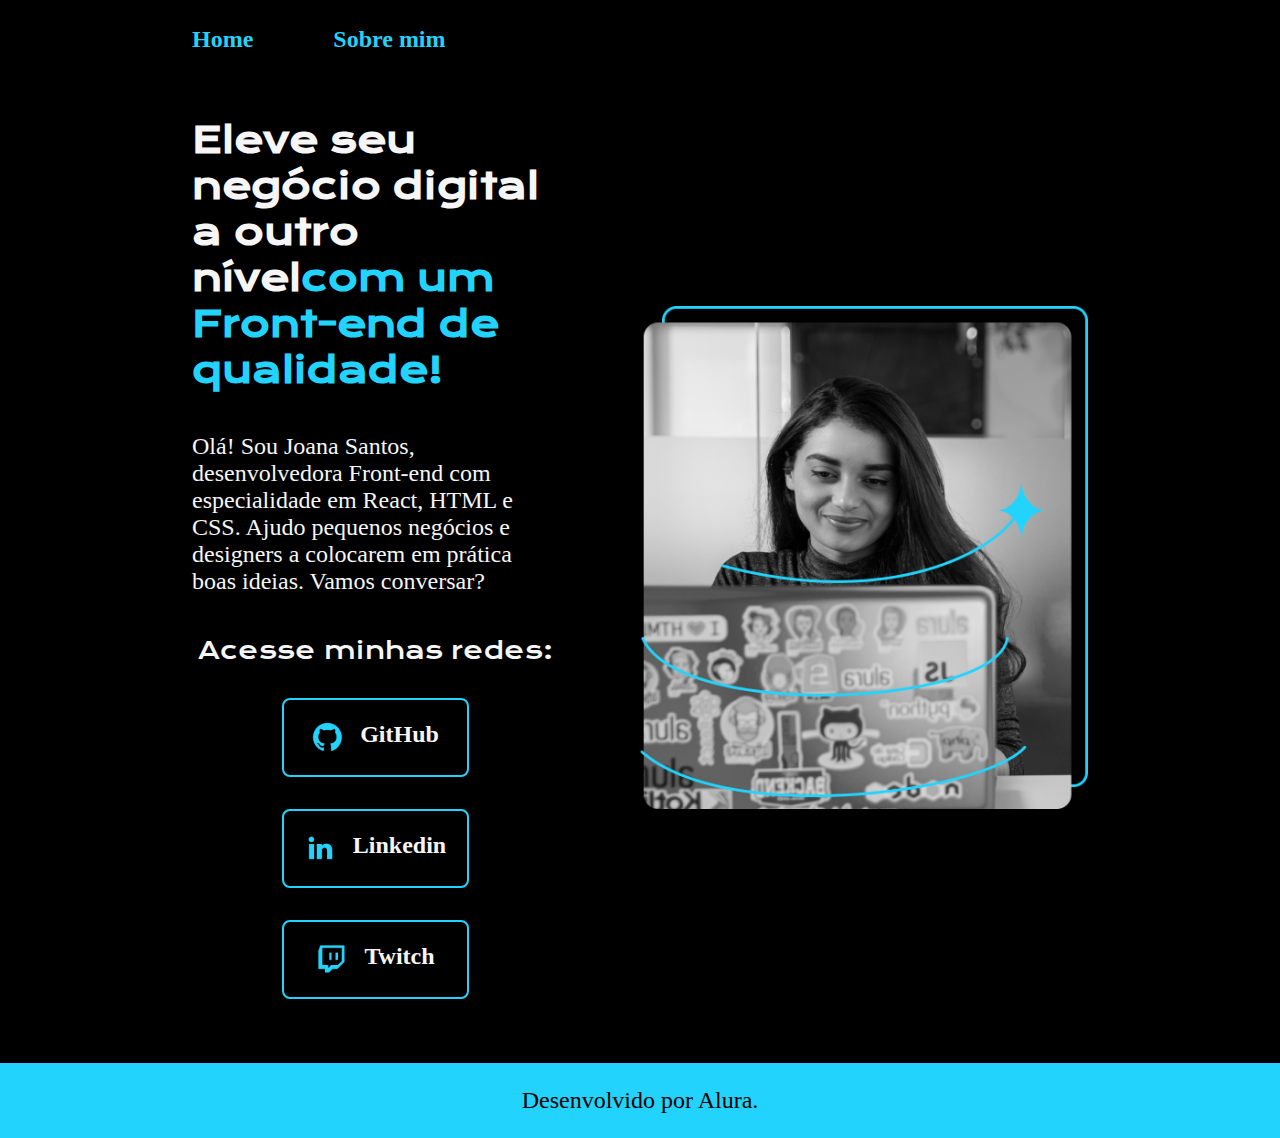
<file: index.html>
<!DOCTYPE html>
<html lang="pt-br">

<head>
    <meta charset="UTF-8">
    <meta http-equiv="X-UA-Compatible" content="IE=edge">
    <meta name="viewport" content="width=device-width, initial-scale=1.0">
    <title>Portifolio</title>
    <link rel="stylesheet" href="styles/style.css">
</head>

<body>
    <header class="cabecalho">
        <nav class="cabecalho__menu">
            <a class="cabecalho__menu__link" href="index.html">Home</a>
            <a class="cabecalho__menu__link" href="about.html" target="_blank">Sobre mim</a>
        </nav>
    </header>
    <main class="apresentacao">
        <section class="apresentacao__conteudo">
            <h1 class="apresentacao__conteudo__titulo">Eleve seu negócio digital a outro nível<strong
                    class="titulo-destaque">com um Front-end de qualidade!
                </strong></h1>
            <p class="apresentacao__conteudo__texto">Olá! Sou Joana Santos, desenvolvedora
                Front-end com especialidade em React, HTML e
                CSS. Ajudo pequenos negócios e designers a
                colocarem em prática boas ideias. Vamos
                conversar?</p>
            <div class="apresentacao__links">
                <h2 class="apresentacao__links_subtitulo">Acesse minhas redes:</h2>
                <a class="apresentacao__links__navegacao" href="https://github.com/guilhermeonrails">
                    <img src="assets/github.png" alt="logo github">
                    GitHub
                </a>
                <a class="apresentacao__links__navegacao" href="https://www.linkedin.com/in/osmair-junior-a42887221/">
                    <img src="assets/linkedin.png" alt="Logo linkedin">
                    Linkedin
                </a>
                <a class="apresentacao__links__navegacao" href="">
                    <img  src="assets/twitch.png" alt="Logo da twitch">
                    Twitch
                </a>
            </div>
        </section>
        <img class="apresentacao__imagem" src="assets/Imagem.png" alt="Foto da Joana Santos programando">
    </main>
    <footer class="rodape">
        <p>Desenvolvido por Alura.</p>
    </footer>
</body>

</html>
</file>
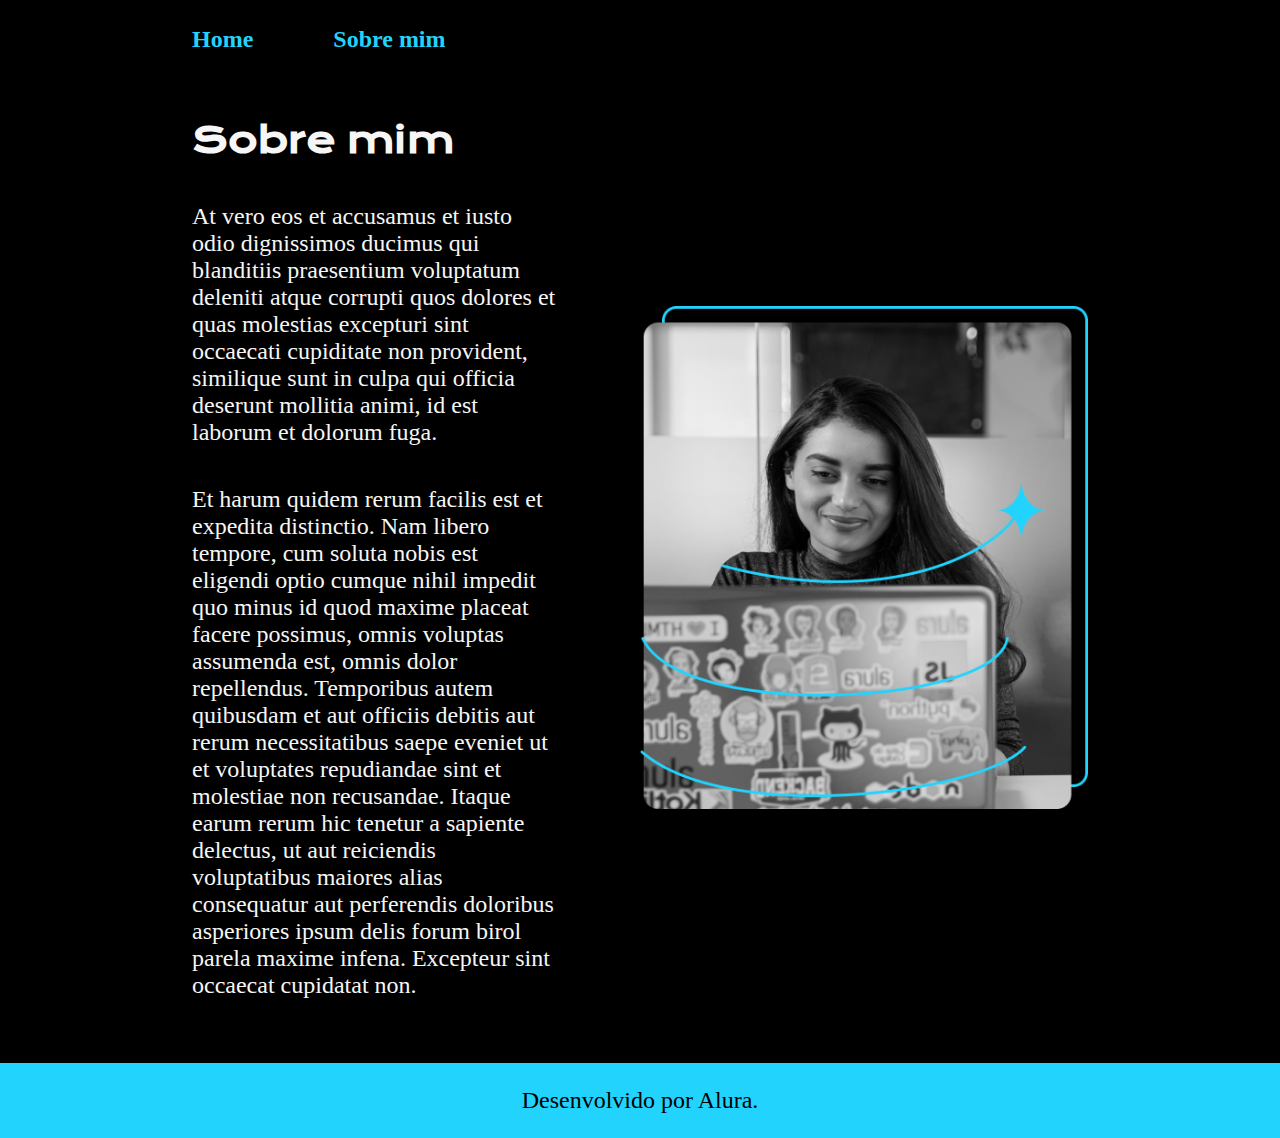
<file: about.html>
<!DOCTYPE html>
<html lang="PT-BR">
<head>
    <meta charset="UTF-8">
    <meta name="viewport" content="width=device-width, initial-scale=1.0">
    <link rel="stylesheet" href="./styles/style.css">
    <title>Sobre mim</title>
</head>
<body>
    <header class="cabecalho">

        <nav class="cabecalho__menu">
            <a class="cabecalho__menu__link" href="index.html">Home</a>
            <a class="cabecalho__menu__link" href="about.html" target="_blank">Sobre mim</a>
        </nav>

    </header>

    <main class="apresentacao">

        <section class="apresentacao__conteudo">
            <h1 class="apresentacao__conteudo__titulo">Sobre mim</h1>
            <p class="apresentacao__conteudo__texto">At vero eos et accusamus et iusto odio dignissimos ducimus qui blanditiis praesentium voluptatum deleniti atque corrupti quos dolores et quas molestias excepturi sint occaecati cupiditate non provident, similique sunt in culpa qui officia deserunt mollitia animi, id est laborum et dolorum fuga.</p>
            <p class="apresentacao__conteudo__texto">Et harum quidem rerum facilis est et expedita distinctio. Nam libero tempore, cum soluta nobis est eligendi optio cumque nihil impedit quo minus id quod maxime placeat facere possimus, omnis voluptas assumenda est, omnis dolor repellendus. Temporibus autem quibusdam et aut officiis debitis aut rerum necessitatibus saepe eveniet ut et voluptates repudiandae sint et molestiae non recusandae. Itaque earum rerum hic tenetur a sapiente delectus, ut aut reiciendis voluptatibus maiores alias consequatur aut perferendis doloribus asperiores ipsum delis forum birol parela maxime infena. Excepteur sint occaecat cupidatat non.</p>
        </section>

        <img class="apresentacao__imagem" src="./assets/Imagem.png" alt="Foto de perfil">

    </main>

    <footer class="rodape">

        <p>Desenvolvido por Alura.</p>

    </footer>
</body>
</html>
</file>
<file: styles/style.css>
@import url('https://fonts.googleapis.com/css2?family=Krona+One&family=Montserrat:wght@400;600&display=swap');

:root {
    --cor-primaria: #000000;
    --cor-secundaria: #F6F6F6;
    --cor-terciaria: #22D4FD;
    --cor-houver: #272727;

    --fonte-primaria: 'Krona One', sans-serif;
    --fonte-secundaria: 'Montserrat' sans-serif;
}

* {
    margin: 0;
    padding: 0;
}

body {
    box-sizing: border-box;
    background-color: var(--cor-primaria);
    color: var(--cor-secundaria);
}

.titulo-destaque {
    color: var(--cor-terciaria);
}

.cabecalho {
    padding: 2% 0% 0% 15%;
}

.cabecalho__menu {
    display: flex;
    gap: 80px;
}

.cabecalho__menu__link {
    font-family: var(--fonte-secundaria);
    font-size: 1.5rem;
    font-weight: 600;
    color: var(--cor-terciaria);
    text-decoration: none;
}

.apresentacao {
    padding: 5% 15%;
    display: flex;
    align-items: center;
    justify-content: space-between;
    gap: 82px;
}

.apresentacao__conteudo {
    width: 50%;
    display: flex;
    flex-direction: column;
    gap: 40px;
}

.apresentacao__conteudo__titulo {
    font-size: 2.25rem;
    font-family: var(--fonte-primaria);
}

.apresentacao__conteudo__texto {
    font-size: 1.5rem;
    font-family: var(--fonte-secundaria);
}

.apresentacao__links {
    display: flex;
    flex-direction: column;
    justify-content: space-between;
    align-items: center;
    gap: 32px;
}

.apresentacao__links_subtitulo {
    font-family: var(--fonte-primaria);
    font-weight: 400;
    font-size: 1.5rem;
}

.apresentacao__links__navegacao {
    display: flex;
    justify-content: center;
    gap: 16px;
    border: 2px solid var(--cor-terciaria);
    width: 50%;
    text-align: center;
    border-radius: 8px;
    font-size: 1.5rem;
    font-weight: 600;
    padding: 21.5px 0;
    text-decoration: none;
    color: var(--cor-secundaria);
    font-family: var(--fonte-secundaria);
}

.apresentacao__links__link:hover {
    background-color: var(--cor-houver);
}

.apresentacao__imagem {
    width: 50%;
}

.rodape {
    color: var(--cor-primaria);
    background-color: var(--cor-terciaria);
    padding: 24px;
    text-align: center;
    font-family: var(--fonte-secundaria);
    font-size: 1.5rem;

}

.apresentacao__conteudo__texto a{
    text-decoration: none;
    color: var(--cor-terciaria);
}

@media (max-width: 1200px) {
    
    .cabecalho {
        padding: 10%;
    }

    .cabecalho__menu {
        justify-content: center;
    }
    
    .apresentacao {
        flex-direction: column-reverse;
        padding: 5%;
    }

    .apresentacao__conteudo {
        width: auto;
    }
}
</file>
